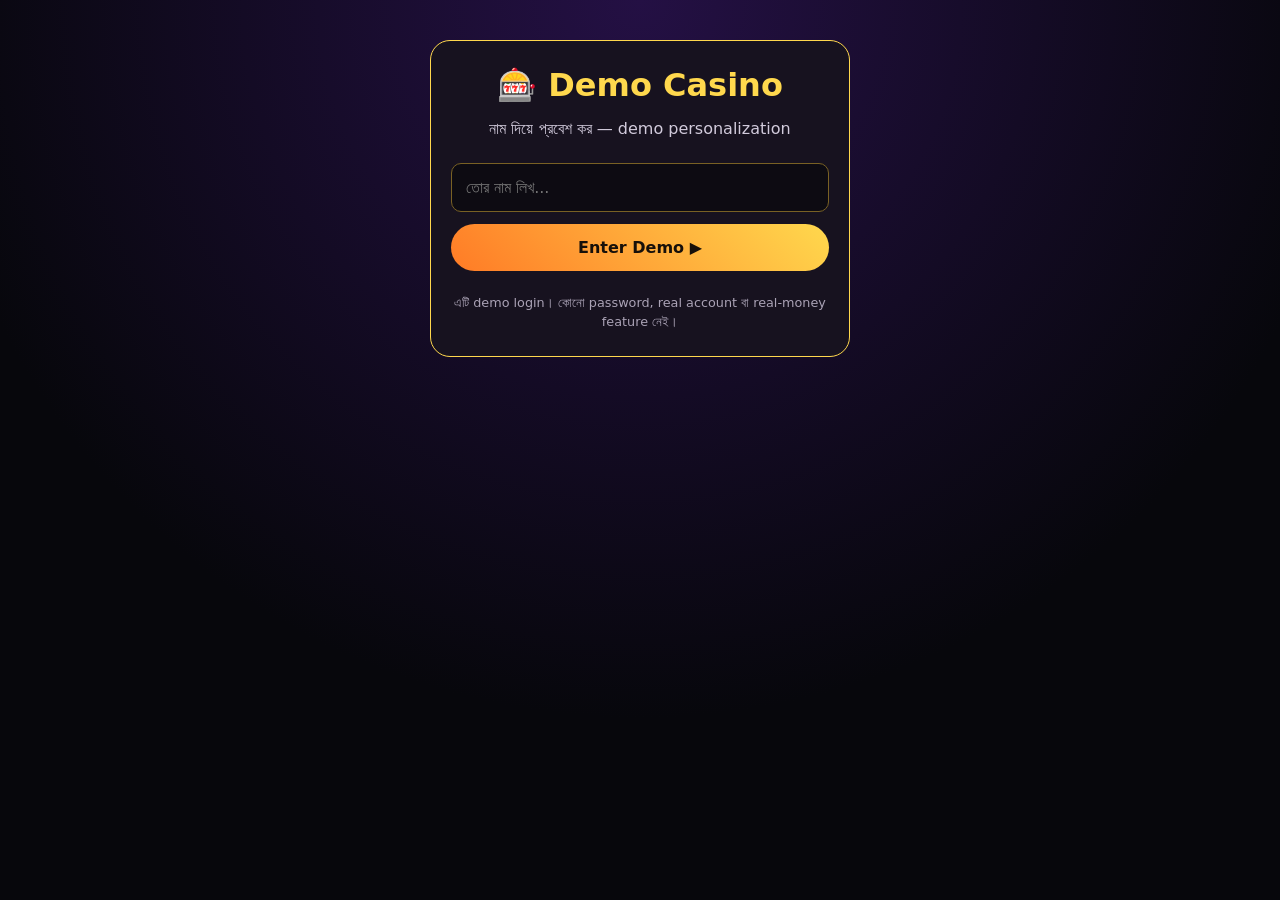
<file: index.html>
<!DOCTYPE html>
<html lang="bn">
<head>
  <meta charset="UTF-8">
  <meta name="viewport" content="width=device-width, initial-scale=1">
  <title>Demo Casino — Virtual Coins</title>
  <link rel="stylesheet" href="style.css">

  <style>
    .game-card {
      text-align: center;
      padding: 20px;
    }

    .game-link {
      display: inline-block;
      margin-top: 12px;
      padding: 10px 20px;
      border-radius: 25px;
      background: linear-gradient(45deg, #ff4500, gold);
      color: #111;
      font-weight: bold;
      text-decoration: none;
    }

    .extra-links {
      display: flex;
      justify-content: center;
      flex-wrap: wrap;
      gap: 12px;
      margin: 25px 0;
    }

    .extra-links a {
      color: gold;
      border: 1px solid gold;
      padding: 10px 18px;
      border-radius: 20px;
      text-decoration: none;
    }
  </style>
</head>

<body>

  <div class="welcome-bar" id="welcomeBar" hidden>
    <span id="greeting">Welcome!</span>
    <button class="logout-btn" id="logoutBtn">Logout</button>
  </div>

  <header class="topbar">
    <h1>🎰 Demo Casino</h1>
    <div class="balance-box">
      🪙 <span id="balance">1000</span> virtual coins
    </div>
  </header>

  <main class="home">

    <p class="tagline">
      শুধু virtual coins দিয়ে খেলো — real money নেই।
    </p>

    <section class="game-grid">

      <article class="game-card">
        <div class="game-icon">🎰</div>
        <h2>Lucky Slots</h2>
        <p>স্পিন করে ভার্চুয়াল কয়েন জিতো!</p>
        <a class="game-link" href="slots.html">Play Slots</a>
      </article>

      <article class="game-card">
        <div class="game-icon">🎲</div>
        <h2>Lucky Dice</h2>
        <p>১ থেকে ৬-এর মধ্যে সংখ্যা অনুমান কর।</p>
        <a class="game-link" href="dice.html">Play Dice</a>
      </article>

      <article class="game-card">
        <div class="game-icon">🃏</div>
        <h2>High-Low Cards</h2>
        <p>পরের কার্ড বড় হবে নাকি ছোট?</p>
        <a class="game-link" href="cards.html">Play Cards</a>
      </article>

    </section>

    <div class="extra-links">
      <a href="stats.html">📊 My Statistics</a>
      <a href="achievements.html">🏆 Achievements</a>
    </div>

    <p class="notice">
      এটি শেখার জন্য একটি demo project।
      কোনো real-money betting, deposit বা withdrawal নেই।
    </p>

  </main>

  <footer class="footer">
    Educational demo · Virtual coins only
  </footer>

  <script>
    const USER_KEY = "demoCasinoUser";
    const DATA_KEY = "demoCasinoData";

    let user = null;

    try {
      user = JSON.parse(
        localStorage.getItem(USER_KEY) || "null"
      );
    } catch (error) {}

    if (!user || !user.name) {
      location.href = "login.html";
    } else {
      document.getElementById("welcomeBar").hidden = false;

      document.getElementById("greeting").textContent =
        "👋 Welcome, " + user.name + "!";
    }

    const saved = (() => {
      try {
        return JSON.parse(
          localStorage.getItem(DATA_KEY) || "null"
        );
      } catch (error) {
        return null;
      }
    })();

    if (!saved || typeof saved.balance !== "number") {
      localStorage.setItem(
        DATA_KEY,
        JSON.stringify({
          balance: 1000,
          bet: 10
        })
      );

      document.getElementById("balance").textContent = "1000";
    } else {
      document.getElementById("balance").textContent =
        saved.balance;
    }

    document.getElementById("logoutBtn").addEventListener(
      "click",
      () => {
        localStorage.removeItem(USER_KEY);
        location.href = "login.html";
      }
    );
  </script>

</body>
</html>
</file>
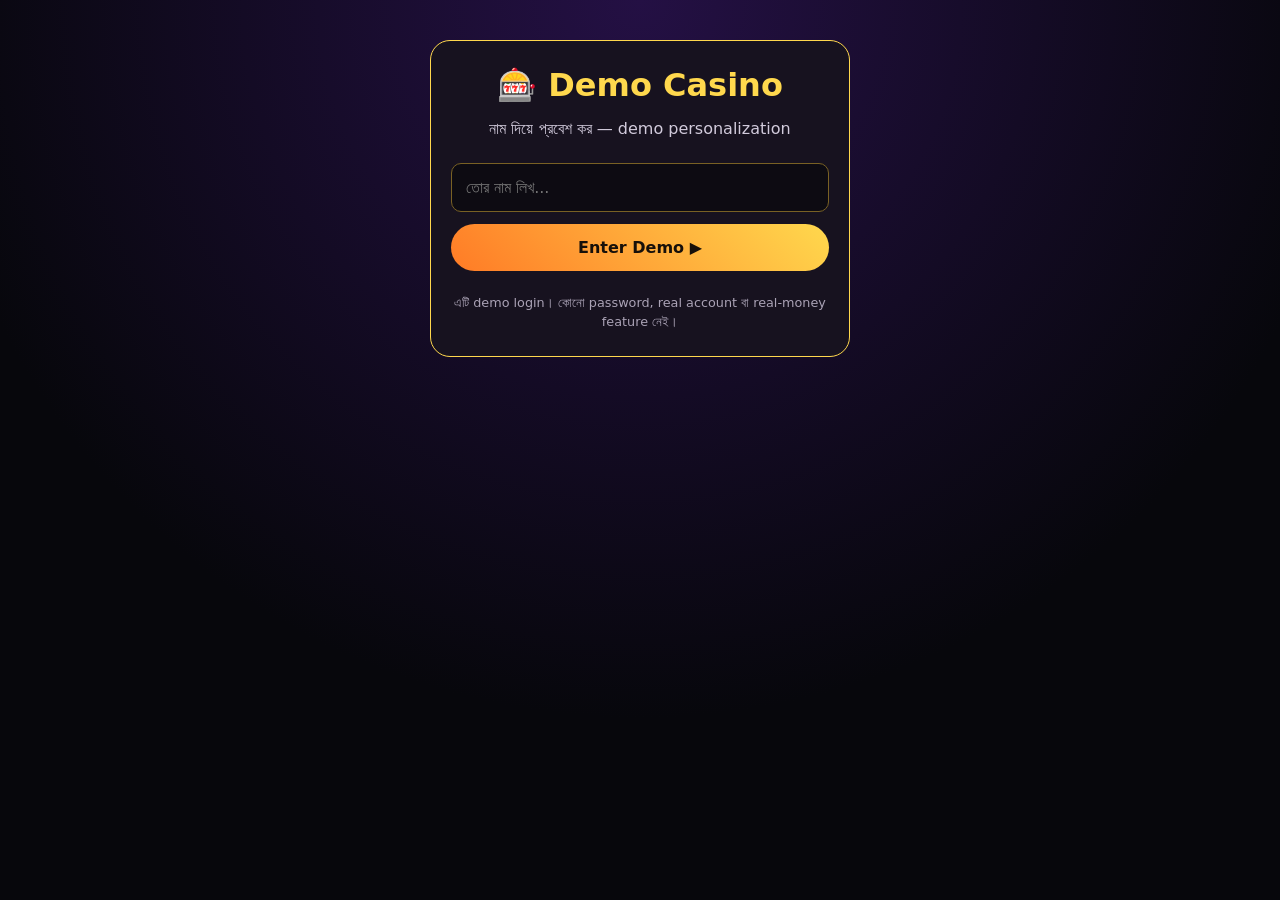
<file: achievements.html>
<!DOCTYPE html>
<html lang="bn">
<head>
  <meta charset="UTF-8">
  <meta name="viewport" content="width=device-width, initial-scale=1.0">
  <title>Achievements — Demo Casino</title>
  <link rel="stylesheet" href="style.css">

  <style>
    .achievement-container {
      width: 92%;
      max-width: 650px;
      margin: 30px auto;
      padding: 22px;
      background: #17121f;
      border: 2px solid gold;
      border-radius: 20px;
    }

    .achievement-container h2 {
      text-align: center;
      color: gold;
      margin-bottom: 22px;
    }

    .achievement-card {
      display: flex;
      align-items: center;
      gap: 15px;
      padding: 16px;
      margin-bottom: 13px;
      background: #26202f;
      border: 1px solid #59471c;
      border-radius: 14px;
    }

    .achievement-icon {
      font-size: 2.3rem;
    }

    .achievement-info {
      flex: 1;
    }

    .achievement-info h3 {
      color: gold;
      font-size: 1rem;
      margin-bottom: 5px;
    }

    .achievement-info p {
      color: #bbb;
      font-size: .85rem;
    }

    .achievement-status {
      color: #888;
      font-size: .75rem;
      white-space: nowrap;
    }

    .unlocked {
      border-color: #35c979;
      background: #14271e;
    }

    .unlocked .achievement-status {
      color: #5dff9d;
    }

    .progress-text {
      text-align: center;
      color: #ddd;
      margin: 15px 0 20px;
    }

    .back-link {
      display: block;
      text-align: center;
      color: gold;
      margin-top: 25px;
      text-decoration: none;
    }
  </style>
</head>

<body>

  <header class="topbar">
    <h1>🏆 Achievements</h1>
    <div class="balance-box">
      🪙 <span id="balance">1000</span>
    </div>
  </header>

  <main class="achievement-container">

    <h2>🏆 Your Achievements</h2>

    <p class="progress-text" id="progress">
      Loading achievements...
    </p>

    <div id="achievementList"></div>

    <a href="index.html" class="back-link">
      ← Back to Home
    </a>

  </main>

  <script>
    const USER_KEY = "demoCasinoUser";

    try {
      const user = JSON.parse(
        localStorage.getItem(USER_KEY) || "null"
      );

      if (!user || !user.name) {
        location.href = "login.html";
      }
    } catch (e) {
      location.href = "login.html";
    }

    const achievements = [
      {
        id: "first_game",
        icon: "🎮",
        title: "First Game",
        description: "প্রথমবার একটি গেম খেলো।"
      },
      {
        id: "first_win",
        icon: "🥇",
        title: "First Victory",
        description: "প্রথমবার একটি গেম জিতো।"
      },
      {
        id: "rookie",
        icon: "⭐",
        title: "Rookie Player",
        description: "মোট ১০টি গেম খেলো।"
      },
      {
        id: "winner_5",
        icon: "🏅",
        title: "Five Wins",
        description: "মোট ৫টি গেম জিতো।"
      },
      {
        id: "jackpot",
        icon: "💎",
        title: "Big Winner",
        description: "একবারে ৫০০ বা তার বেশি virtual coins লাভ করো।"
      },
      {
        id: "all_games",
        icon: "👑",
        title: "Game Explorer",
        description: "তিনটি আলাদা গেমই খেলো।"
      }
    ];

    const saved = (() => {
      try {
        return JSON.parse(
          localStorage.getItem("demoCasinoAchievements") || "{}"
        );
      } catch (e) {
        return {};
      }
    })();

    const list = document.getElementById("achievementList");
    let unlockedCount = 0;

    achievements.forEach(item => {
      const unlocked = saved[item.id]?.unlocked === true;

      if (unlocked) unlockedCount++;

      const card = document.createElement("div");
      card.className = "achievement-card" +
        (unlocked ? " unlocked" : "");

      const icon = document.createElement("div");
      icon.className = "achievement-icon";
      icon.textContent = item.icon;

      const info = document.createElement("div");
      info.className = "achievement-info";

      const title = document.createElement("h3");
      title.textContent = item.title;

      const description = document.createElement("p");
      description.textContent = item.description;

      info.append(title, description);

      const status = document.createElement("div");
      status.className = "achievement-status";
      status.textContent = unlocked ? "UNLOCKED ✓" : "LOCKED 🔒";

      card.append(icon, info, status);
      list.appendChild(card);
    });

    document.getElementById("progress").textContent =
      unlockedCount + " / " + achievements.length +
      " Achievements Unlocked";

    try {
      const data = JSON.parse(
        localStorage.getItem("demoCasinoData") || "null"
      );

      if (data && typeof data.balance === "number") {
        document.getElementById("balance").textContent =
          data.balance;
      }
    } catch (e) {}
  </script>

</body>
</html>
</file>
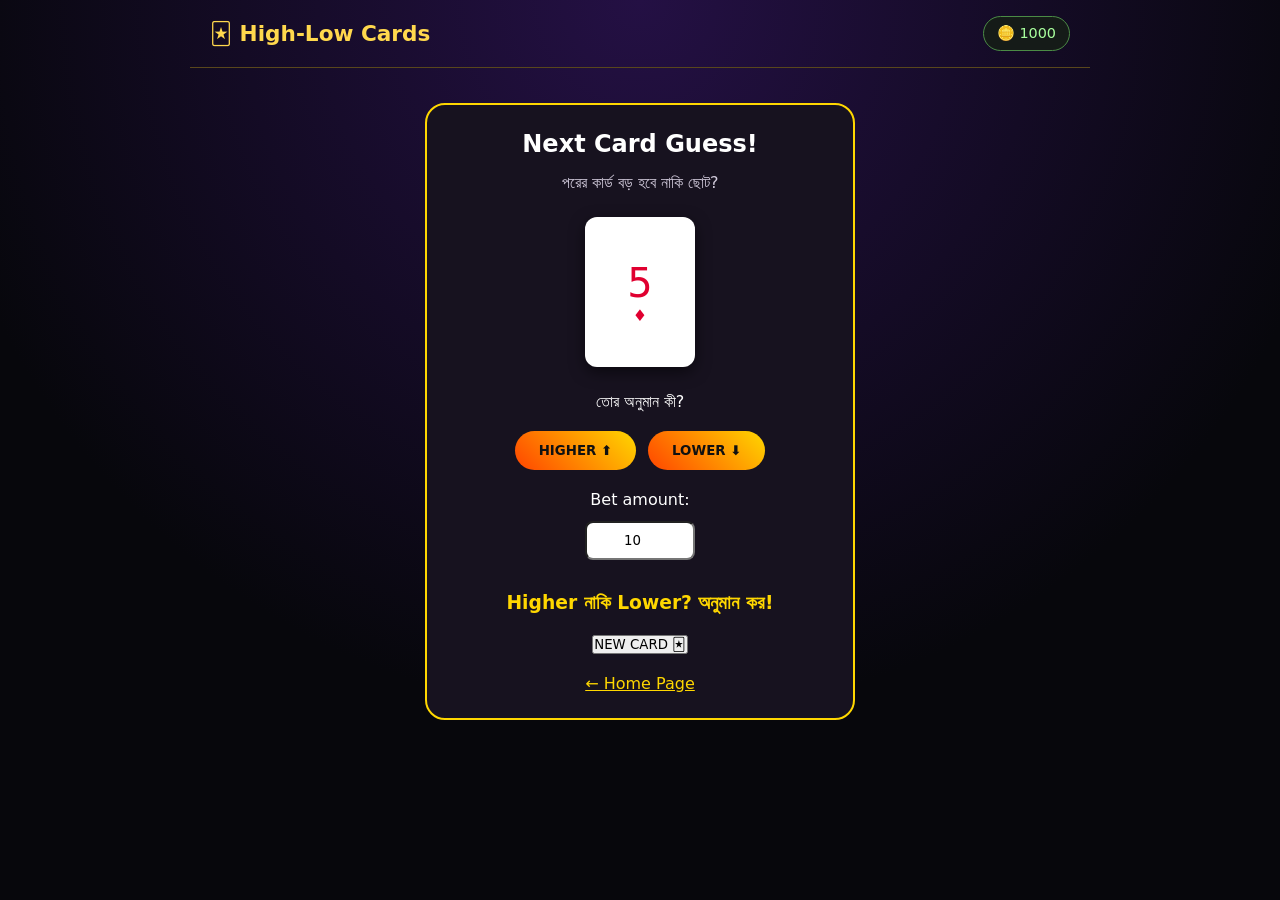
<file: cards.html>
<!DOCTYPE html>
<html lang="bn">
<head>
  <meta charset="UTF-8">
  <meta name="viewport" content="width=device-width, initial-scale=1.0">
  <title>High-Low Cards — Demo Casino</title>
  <link rel="stylesheet" href="style.css">

  <style>
    .card-box {
      width: 90%;
      max-width: 430px;
      margin: 35px auto;
      padding: 25px 15px;
      text-align: center;
      background: #17121f;
      border: 2px solid gold;
      border-radius: 20px;
    }

    .playing-card {
      width: 110px;
      height: 150px;
      margin: 25px auto;
      display: flex;
      flex-direction: column;
      justify-content: center;
      align-items: center;
      background: white;
      color: #111;
      border-radius: 12px;
      font-size: 2.5rem;
      box-shadow: 0 5px 15px #0008;
    }

    .playing-card small {
      font-size: 1rem;
    }

    .red { color: #e00030; }
    .black { color: #111; }

    .choice-buttons {
      display: flex;
      justify-content: center;
      gap: 12px;
      margin: 20px 0;
    }

    .choice-buttons button {
      padding: 12px 24px;
      border: none;
      border-radius: 25px;
      font-weight: bold;
      background: linear-gradient(45deg, #ff4500, gold);
      color: #111;
    }

    .card-box input {
      width: 110px;
      padding: 10px;
      margin: 12px;
      text-align: center;
      border-radius: 8px;
    }

    #result {
      color: gold;
      margin: 20px 0;
    }

    .back-link {
      color: gold;
      display: inline-block;
      margin-top: 20px;
    }

    button:disabled {
      opacity: .5;
    }
  </style>
</head>

<body>

  <header class="topbar">
    <h1>🃏 High-Low Cards</h1>
    <div class="balance-box">
      🪙 <span id="balance">1000</span>
    </div>
  </header>

  <main class="card-box">

    <h2>Next Card Guess!</h2>
    <p class="tagline">পরের কার্ড বড় হবে নাকি ছোট?</p>

    <div class="playing-card black" id="currentCard">
      <span>A</span>
      <small>♠</small>
    </div>

    <p>তোর অনুমান কী?</p>

    <div class="choice-buttons">
      <button id="higherBtn">HIGHER ⬆</button>
      <button id="lowerBtn">LOWER ⬇</button>
    </div>

    <label for="bet">Bet amount:</label>
    <br>

    <input type="number" id="bet" value="10" min="1">

    <h3 id="result">শুভকামনা!</h3>

    <button id="newGameBtn">NEW CARD 🃏</button>

    <br>
    <a href="index.html" class="back-link">← Home Page</a>

  </main>

  <script src="achievements.js"></script>
  <script src="stats.js"></script>

  <script>
    const KEY = "demoCasinoData";

    const suits = ["♠", "♥", "♦", "♣"];
    const names = {
      1: "A", 11: "J", 12: "Q", 13: "K"
    };

    function getData() {
      try {
        const data = JSON.parse(localStorage.getItem(KEY));
        if (data && typeof data.balance === "number") {
          return data;
        }
      } catch(e) {}

      return { balance: 1000, bet: 10 };
    }

    let data = getData();
    let currentRank = 0;
    let resolving = false;

    function saveData() {
      localStorage.setItem(KEY, JSON.stringify(data));
      document.getElementById("balance").textContent = data.balance;
    }

    function randomCard() {
      return {
        rank: Math.floor(Math.random() * 13) + 1,
        suit: suits[Math.floor(Math.random() * 4)]
      };
    }

    function renderCard(card) {
      const element = document.getElementById("currentCard");
      const isRed = card.suit === "♥" || card.suit === "♦";

      element.classList.remove("red", "black");
      element.classList.add(isRed ? "red" : "black");

      const rankName = names[card.rank] || card.rank;

      element.innerHTML =
        "<span>" + rankName + "</span><small>" +
        card.suit + "</small>";
    }

    function setButtons(disabled) {
      document.getElementById("higherBtn").disabled = disabled;
      document.getElementById("lowerBtn").disabled = disabled;
    }

    function newCard() {
      if (resolving) return;

      const card = randomCard();
      currentRank = card.rank;
      renderCard(card);

      document.getElementById("result").textContent =
        "Higher নাকি Lower? অনুমান কর!";
    }

    function play(choice) {
      if (resolving) return;

      const bet = Number(document.getElementById("bet").value);
      const result = document.getElementById("result");

      if (!Number.isInteger(bet) || bet < 1) {
        result.textContent = "সঠিক Bet amount দে!";
        return;
      }

      if (bet > data.balance) {
        result.textContent = "পর্যাপ্ত virtual coins নেই!";
        return;
      }

      resolving = true;
      setButtons(true);

      const next = randomCard();
      const previousRank = currentRank;

      renderCard(next);
      data.balance -= bet;

      let gameResult = "loss";
      let netWin = 0;

      if (next.rank === previousRank) {
        data.balance += bet;
        gameResult = "tie";

        result.textContent =
          "🤝 একই কার্ড! তোর coins ফেরত দেওয়া হয়েছে।";

      } else {
        const won =
          (choice === "higher" && next.rank > previousRank) ||
          (choice === "lower" && next.rank < previousRank);

        if (won) {
          const payout = bet * 2;
          data.balance += payout;
          gameResult = "win";
          netWin = bet;

          result.textContent =
            "🎉 ঠিক ধরেছিস! +" + payout + " virtual coins!";
        } else {
          result.textContent =
            "😅 ভুল হয়েছে! আবার চেষ্টা কর।";
        }
      }

      currentRank = next.rank;
      data.bet = bet;
      saveData();

      if (typeof recordResult === "function") {
        recordResult("cards", gameResult, netWin);
      }

      resolving = false;
      setButtons(false);
    }

    document.getElementById("higherBtn").addEventListener(
      "click", () => play("higher")
    );

    document.getElementById("lowerBtn").addEventListener(
      "click", () => play("lower")
    );

    document.getElementById("newGameBtn").addEventListener(
      "click", newCard
    );

    saveData();
    document.getElementById("bet").value = data.bet || 10;
    newCard();
  </script>

</body>
</html>
</file>
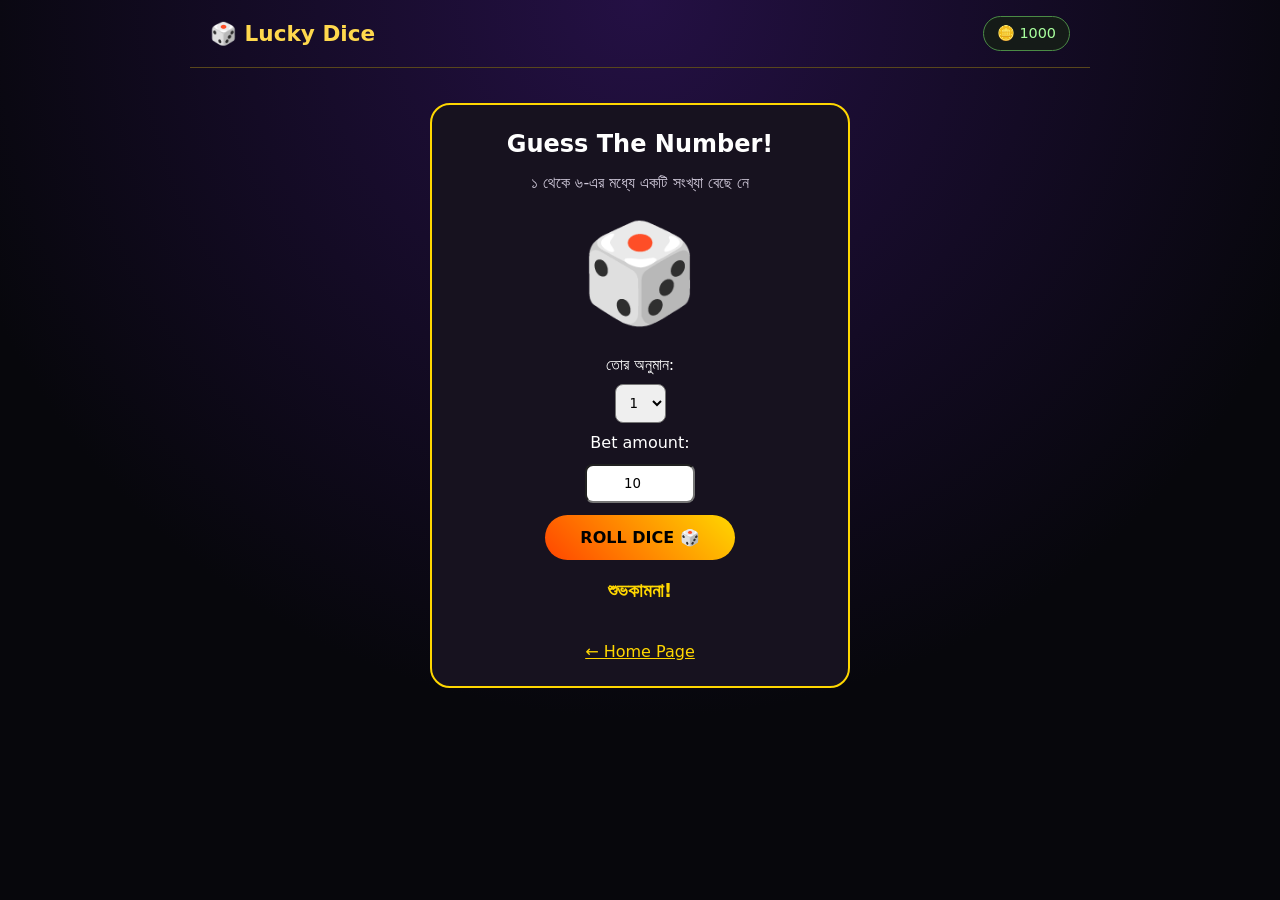
<file: dice.html>
<!DOCTYPE html>
<html lang="bn">
<head>
  <meta charset="UTF-8">
  <meta name="viewport" content="width=device-width, initial-scale=1.0">
  <title>Lucky Dice — Demo Casino</title>
  <link rel="stylesheet" href="style.css">

  <style>
    .dice-box {
      width: 90%;
      max-width: 420px;
      margin: 35px auto;
      padding: 25px 15px;
      text-align: center;
      background: #17121f;
      border: 2px solid gold;
      border-radius: 20px;
    }

    .dice {
      font-size: 6rem;
      margin: 25px 0;
    }

    .dice-box input {
      width: 110px;
      padding: 10px;
      margin: 12px;
      text-align: center;
      border-radius: 8px;
    }

    .dice-box select {
      padding: 10px;
      border-radius: 8px;
      margin: 10px;
    }

    .dice-btn {
      padding: 13px 35px;
      border: none;
      border-radius: 25px;
      background: linear-gradient(45deg, #ff4500, gold);
      font-weight: bold;
      font-size: 1rem;
    }

    #result {
      color: gold;
      margin: 20px 0;
    }

    .back-link {
      color: gold;
      display: inline-block;
      margin-top: 20px;
    }
  </style>
</head>

<body>

  <header class="topbar">
    <h1>🎲 Lucky Dice</h1>
    <div class="balance-box">
      🪙 <span id="balance">1000</span>
    </div>
  </header>

  <main class="dice-box">

    <h2>Guess The Number!</h2>
    <p class="tagline">১ থেকে ৬-এর মধ্যে একটি সংখ্যা বেছে নে</p>

    <div class="dice" id="dice">🎲</div>

    <label for="guess">তোর অনুমান:</label>
    <br>

    <select id="guess">
      <option value="1">1</option>
      <option value="2">2</option>
      <option value="3">3</option>
      <option value="4">4</option>
      <option value="5">5</option>
      <option value="6">6</option>
    </select>

    <br>

    <label for="bet">Bet amount:</label>
    <br>

    <input type="number" id="bet" value="10" min="1">

    <br>

    <button class="dice-btn" id="rollBtn">ROLL DICE 🎲</button>

    <h3 id="result">শুভকামনা!</h3>

    <a href="index.html" class="back-link">← Home Page</a>

  </main>

  <script src="achievements.js"></script>
  <script src="stats.js"></script>

  <script>
    const KEY = "demoCasinoData";

    const diceFaces = [
      "⚀", "⚁", "⚂", "⚃", "⚄", "⚅"
    ];

    function getData() {
      try {
        const data = JSON.parse(localStorage.getItem(KEY));

        if (data && typeof data.balance === "number") {
          return data;
        }
      } catch (e) {}

      return { balance: 1000, bet: 10 };
    }

    let data = getData();

    function saveData() {
      localStorage.setItem(KEY, JSON.stringify(data));

      document.getElementById("balance").textContent =
        data.balance;
    }

    saveData();

    document.getElementById("bet").value = data.bet || 10;

    document.getElementById("rollBtn").addEventListener("click", function() {

      const bet = Number(document.getElementById("bet").value);
      const guess = Number(document.getElementById("guess").value);

      const result = document.getElementById("result");
      const dice = document.getElementById("dice");
      const button = document.getElementById("rollBtn");

      if (!Number.isInteger(bet) || bet < 1) {
        result.textContent = "সঠিক Bet amount দে!";
        return;
      }

      if (bet > data.balance) {
        result.textContent = "পর্যাপ্ত virtual coins নেই!";
        return;
      }

      button.disabled = true;
      result.textContent = "Dice ঘুরছে... 🎲";

      const roll = Math.floor(Math.random() * 6) + 1;

      dice.textContent = "🎲";

      setTimeout(() => {

        dice.textContent = diceFaces[roll - 1];

        data.balance -= bet;

        if (roll === guess) {

          const payout = bet * 6;

          data.balance += payout;

          result.textContent =
            "🎉 সঠিক! Dice এসেছে " + roll +
            "। পেয়েছিস " + payout + " virtual coins!";

          if (typeof recordResult === "function") {
            recordResult("dice", "win", bet * 5);
          }

        } else {

          result.textContent =
            "😅 ভুল হয়েছে! Dice এসেছে " + roll +
            "। আবার চেষ্টা কর!";

          if (typeof recordResult === "function") {
            recordResult("dice", "loss", 0);
          }
        }

        data.bet = bet;

        saveData();

        button.disabled = false;

      }, 900);

    });
  </script>

</body>
</html>
</file>
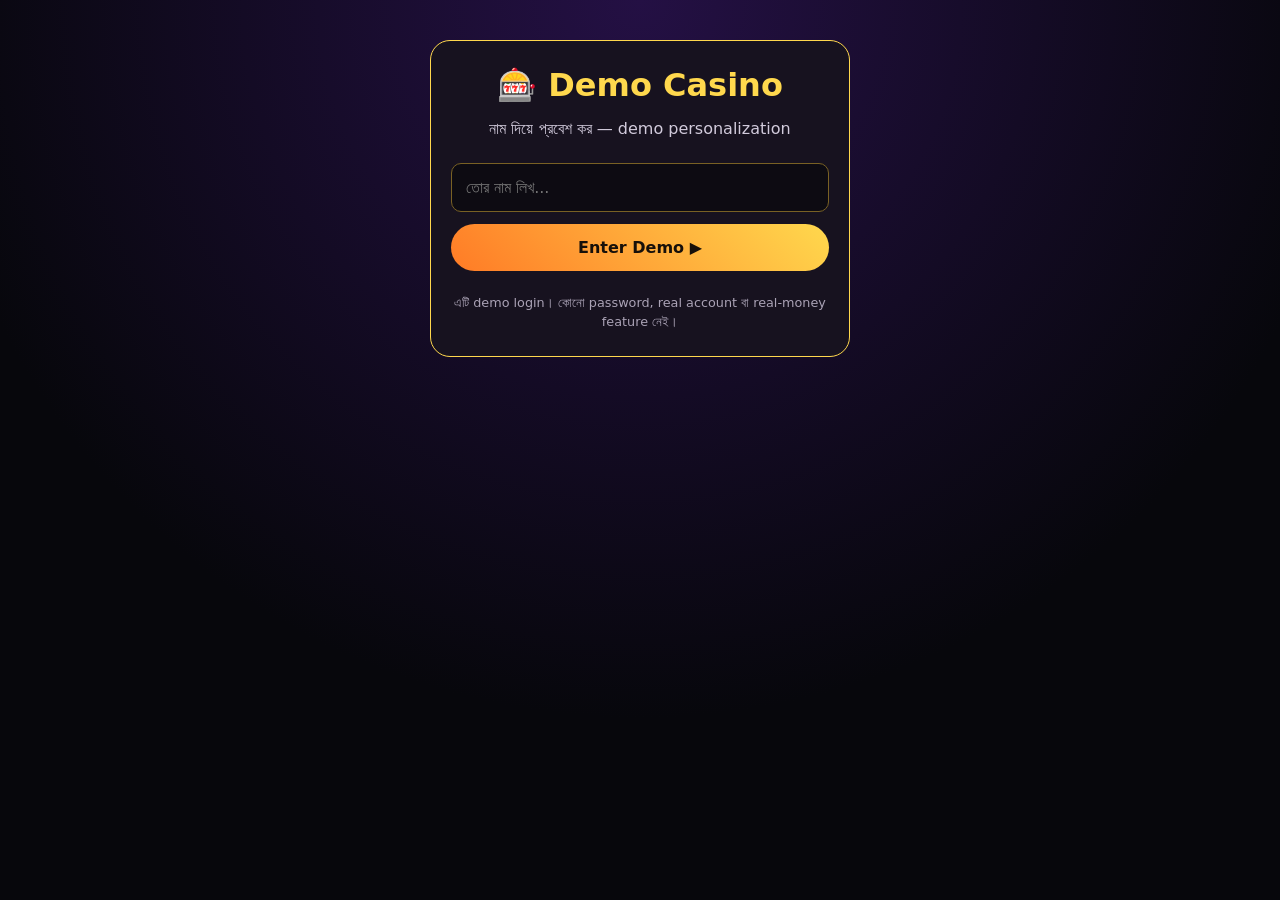
<file: login.html>
<!DOCTYPE html>
<html lang="bn">
<head>
  <meta charset="UTF-8">
  <meta name="viewport" content="width=device-width, initial-scale=1">
  <title>Login — Demo Casino</title>
  <link rel="stylesheet" href="style.css">
</head>
<body>
  <main class="casino-container">
    <h1>🎰 Demo Casino</h1>
    <p class="tagline">নাম দিয়ে প্রবেশ কর — demo personalization</p>
    <form id="loginForm" class="login-box">
      <input type="text" id="usernameInput" placeholder="তোর নাম লিখ..." maxlength="20" autocomplete="off" required>
      <button type="submit" id="loginBtn">Enter Demo ▶</button>
    </form>
    <p class="login-note">এটি demo login। কোনো password, real account বা real-money feature নেই।</p>
  </main>
  <script src="login.js"></script>
</body>
</html>
</file>
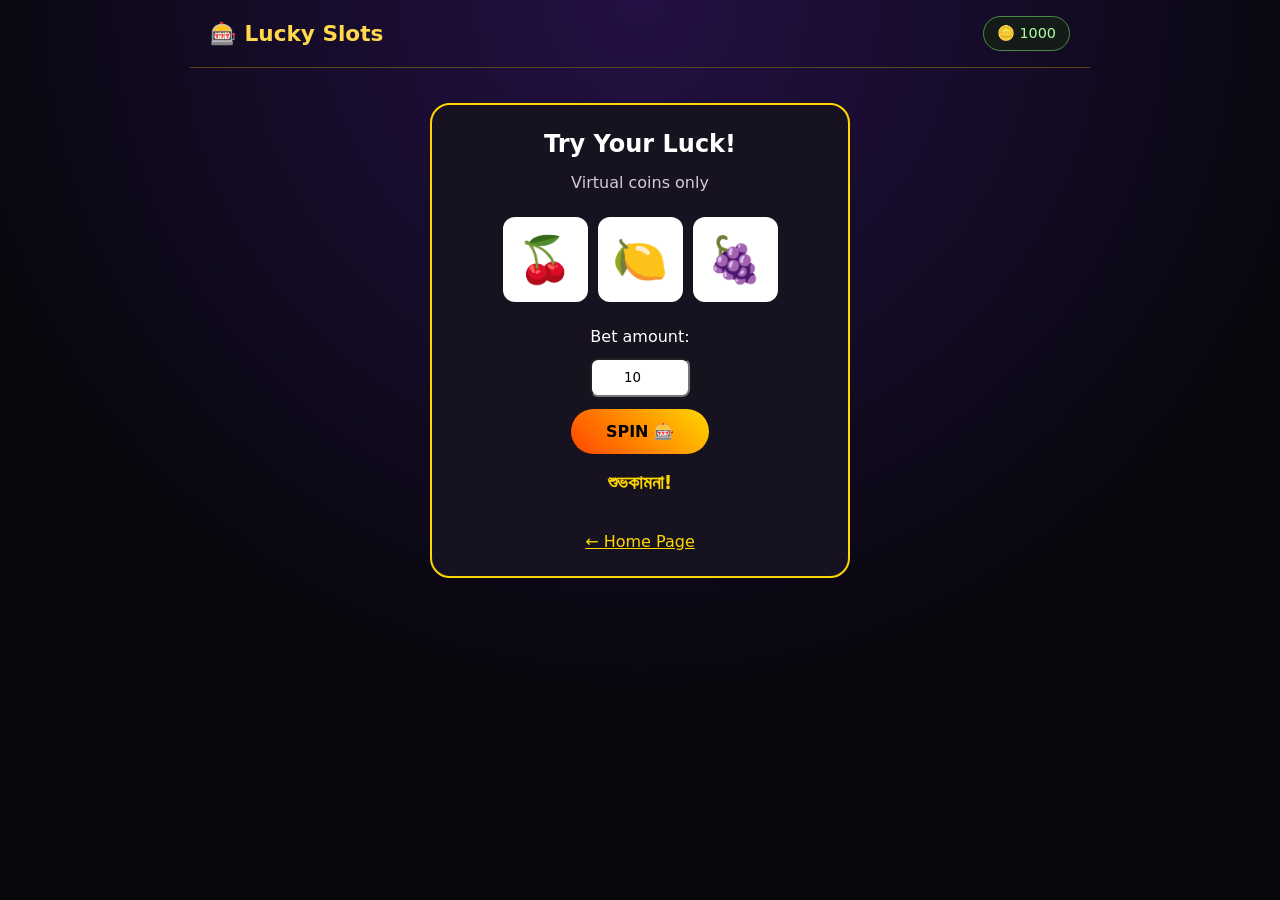
<file: slots.html>
<!DOCTYPE html>
<html lang="bn">
<head>
  <meta charset="UTF-8">
  <meta name="viewport" content="width=device-width, initial-scale=1.0">
  <title>Lucky Slots — Demo Casino</title>
  <link rel="stylesheet" href="style.css">
  <style>
    .slot-box {
      width: 90%;
      max-width: 420px;
      margin: 35px auto;
      padding: 25px 15px;
      text-align: center;
      background: #17121f;
      border: 2px solid gold;
      border-radius: 20px;
    }
    .reels {
      display: flex;
      justify-content: center;
      gap: 10px;
      margin: 25px 0;
    }
    .reel {
      width: 85px;
      height: 85px;
      display: grid;
      place-items: center;
      font-size: 2.8rem;
      background: #fff;
      color: #111;
      border-radius: 12px;
    }
    .slot-btn {
      padding: 13px 35px;
      border: none;
      border-radius: 25px;
      background: linear-gradient(45deg, #ff4500, gold);
      font-weight: bold;
      font-size: 1rem;
    }
    .slot-box input {
      width: 100px;
      padding: 10px;
      margin: 12px;
      text-align: center;
      border-radius: 8px;
    }
    #result { margin: 18px 0; color: gold; }
    .back-link { color: gold; display: inline-block; margin-top: 20px; }
  </style>
</head>
<body>

  <header class="topbar">
    <h1>🎰 Lucky Slots</h1>
    <div class="balance-box">
      🪙 <span id="balance">1000</span>
    </div>
  </header>

  <main class="slot-box">
    <h2>Try Your Luck!</h2>
    <p class="tagline">Virtual coins only</p>

    <div class="reels">
      <div class="reel" id="reel1">🍒</div>
      <div class="reel" id="reel2">🍋</div>
      <div class="reel" id="reel3">🍇</div>
    </div>

    <label for="bet">Bet amount:</label>
    <br>
    <input type="number" id="bet" value="10" min="1" max="1000">

    <br>
    <button class="slot-btn" id="spinBtn">SPIN 🎰</button>

    <h3 id="result">শুভকামনা!</h3>
    <a href="index.html" class="back-link">← Home Page</a>
  </main>

  <script src="achievements.js"></script>
  <script src="stats.js"></script>

  <script>
    const KEY = "demoCasinoData";
    const symbols = ["🍒", "🍋", "🍇", "⭐", "💎"];

    function getData() {
      try {
        const data = JSON.parse(localStorage.getItem(KEY));
        if (data && typeof data.balance === "number") return data;
      } catch(e) {}
      return { balance: 1000, bet: 10 };
    }

    function saveData(data) {
      localStorage.setItem(KEY, JSON.stringify(data));
      document.getElementById("balance").textContent = data.balance;
    }

    let data = getData();
    saveData(data);

    document.getElementById("bet").value = data.bet || 10;

    document.getElementById("spinBtn").addEventListener("click", () => {
      const bet = Number(document.getElementById("bet").value);
      const result = document.getElementById("result");

      if (!Number.isInteger(bet) || bet < 1) {
        result.textContent = "সঠিক Bet amount দে!";
        return;
      }

      if (bet > data.balance) {
        result.textContent = "পর্যাপ্ত virtual coins নেই!";
        return;
      }

      const reels = [
        document.getElementById("reel1"),
        document.getElementById("reel2"),
        document.getElementById("reel3")
      ];

      document.getElementById("spinBtn").disabled = true;
      result.textContent = "ঘুরছে... 🎰";

      reels.forEach(reel => {
        reel.textContent = symbols[Math.floor(Math.random() * symbols.length)];
      });

      setTimeout(() => {
        const a = reels[0].textContent;
        const b = reels[1].textContent;
        const c = reels[2].textContent;

        data.balance -= bet;
        let payout = 0;

        if (a === b && b === c) {
          payout = bet * 10;
          result.textContent = "🎉 JACKPOT! +" + payout + " coins";
        } else if (a === b || b === c || a === c) {
          payout = bet * 2;
          result.textContent = "🎊 তুমি জিতেছ! +" + payout + " coins";
        } else {
          result.textContent = "আবার চেষ্টা কর!";
        }

        data.balance += payout;
        data.bet = bet;
        saveData(data);

        // Update demo statistics
        if (typeof recordResult === "function") {
          recordResult(
            "slots",
            payout > 0 ? "win" : "loss",
            payout > 0 ? payout - bet : 0
          );
        }

        document.getElementById("spinBtn").disabled = false;
      }, 700);
    });
  </script>
</body>
</html>
</file>
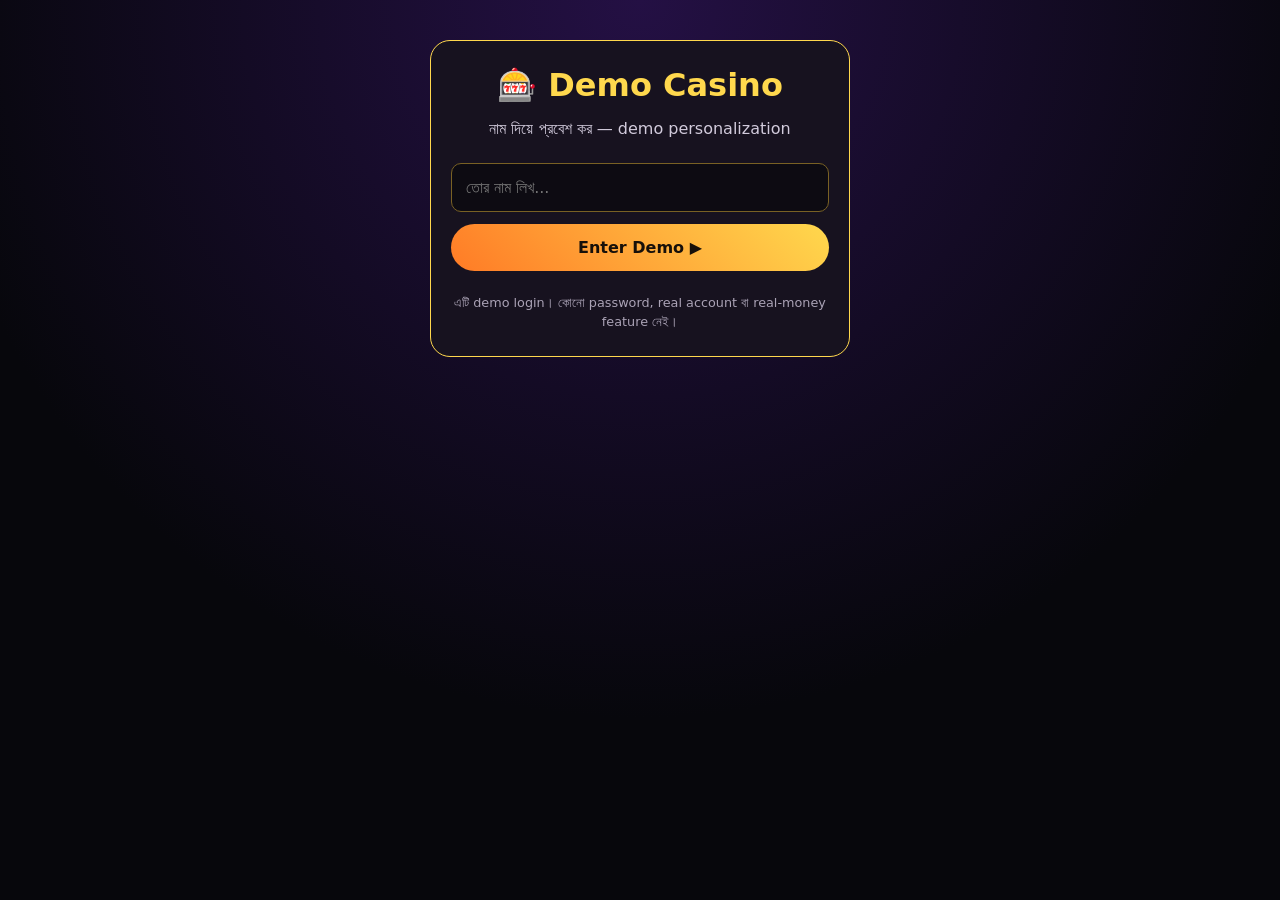
<file: stats.html>
<!DOCTYPE html>
<html lang="bn">
<head>
  <meta charset="UTF-8">
  <meta name="viewport" content="width=device-width, initial-scale=1.0">
  <title>Game Statistics — Demo Casino</title>
  <link rel="stylesheet" href="style.css">

  <style>
    .stats-container {
      width: 92%;
      max-width: 650px;
      margin: 30px auto;
      padding: 20px;
      background: #17121f;
      border: 2px solid gold;
      border-radius: 20px;
    }

    .stats-container h2 {
      color: gold;
      text-align: center;
      margin-bottom: 22px;
    }

    .stats-grid {
      display: grid;
      grid-template-columns: repeat(2, 1fr);
      gap: 14px;
    }

    .stat-card {
      background: #26202f;
      padding: 20px 10px;
      text-align: center;
      border-radius: 14px;
      border: 1px solid #59471c;
    }

    .stat-card h3 {
      color: #bbb;
      font-size: .9rem;
      margin-bottom: 10px;
    }

    .stat-card p {
      color: gold;
      font-size: 1.7rem;
      font-weight: bold;
    }

    .game-stats {
      margin-top: 25px;
      padding: 15px;
      background: #26202f;
      border-radius: 14px;
    }

    .game-stats h3 {
      color: gold;
      margin-bottom: 12px;
    }

    .game-row {
      display: flex;
      justify-content: space-between;
      padding: 12px 5px;
      border-bottom: 1px solid #51465e;
      color: #ddd;
    }

    .back-link {
      display: block;
      text-align: center;
      color: gold;
      margin-top: 25px;
      text-decoration: none;
    }

    @media(max-width: 350px) {
      .stats-grid {
        grid-template-columns: 1fr;
      }
    }
  </style>
</head>

<body>

  <header class="topbar">
    <h1>📊 Game Stats</h1>
    <div class="balance-box">
      🪙 <span id="balance">1000</span>
    </div>
  </header>

  <main class="stats-container">

    <h2>🏆 Your Statistics</h2>

    <section class="stats-grid">

      <div class="stat-card">
        <h3>Total Games</h3>
        <p id="statTotalGames">0</p>
      </div>

      <div class="stat-card">
        <h3>Total Wins</h3>
        <p id="statWins">0</p>
      </div>

      <div class="stat-card">
        <h3>Total Losses</h3>
        <p id="statLosses">0</p>
      </div>

      <div class="stat-card">
        <h3>Win Rate</h3>
        <p id="statWinRate">0%</p>
      </div>

      <div class="stat-card" style="grid-column: 1 / -1;">
        <h3>Biggest Win (Net Profit)</h3>
        <p id="statBiggestWin">0</p>
      </div>

    </section>

    <section class="game-stats">
      <h3>🎮 Game-wise Statistics</h3>

      <div class="game-row">
        <span>🎰 Lucky Slots</span>
        <strong id="slotsGames">0</strong>
      </div>

      <div class="game-row">
        <span>🎲 Lucky Dice</span>
        <strong id="diceGames">0</strong>
      </div>

      <div class="game-row">
        <span>🃏 High-Low Cards</span>
        <strong id="cardsGames">0</strong>
      </div>

    </section>

    <a href="index.html" class="back-link">
      ← Back to Home
    </a>

  </main>

  <script>
    const USER_KEY = "demoCasinoUser";

    try {
      const user = JSON.parse(localStorage.getItem(USER_KEY) || "null");
      if (!user || !user.name) {
        location.href = "login.html";
      }
    } catch(e) {
      location.href = "login.html";
    }

    function updateBalance() {
      try {
        const data = JSON.parse(
          localStorage.getItem("demoCasinoData") || "null"
        );

        document.getElementById("balance").textContent =
          data && typeof data.balance === "number"
            ? data.balance : 1000;
      } catch(e) {}
    }

    updateBalance();
  </script>

  <script src="stats.js"></script>

</body>
</html>
</file>
<file: style.css>
* { box-sizing: border-box; margin: 0; padding: 0; font-family: system-ui, "Segoe UI", sans-serif; }
body { min-height: 100vh; color: #fff; background: radial-gradient(circle at top, #241044, #07070c 65%); display: flex; flex-direction: column; align-items: center; }
.topbar, .welcome-bar { width: 100%; max-width: 900px; display: flex; justify-content: space-between; align-items: center; gap: 12px; padding: 16px 20px; }
.topbar { border-bottom: 1px solid #59471c; }
.topbar h1 { color: #ffd84d; font-size: 1.35rem; }
.balance-box { color: #a8ff9d; background: #151b18; border: 1px solid #4b8b45; padding: 8px 13px; border-radius: 24px; font-size: .9rem; }
.welcome-bar { background: #17131e; color: #ffd84d; }
.welcome-bar[hidden] { display: none; }
.logout-btn { color: #ffaaaa; background: transparent; border: 1px solid #ffaaaa; border-radius: 18px; padding: 5px 12px; }
.home { width: 100%; max-width: 900px; padding: 25px 18px; text-align: center; flex: 1; }
.tagline { color: #d2cbdc; margin: 15px 0 25px; }
.game-grid { display: grid; grid-template-columns: repeat(auto-fit, minmax(210px, 1fr)); gap: 16px; }
.game-card { padding: 24px 16px; border: 1px solid #796124; border-radius: 18px; background: #17121f; }
.game-icon { font-size: 3rem; margin-bottom: 10px; }
.game-card h2 { color: #ffd84d; margin-bottom: 9px; font-size: 1.2rem; }
.game-card p { color: #c6bfd0; font-size: .92rem; }
.notice { color: #aaa2b5; margin-top: 28px; font-size: .85rem; line-height: 1.5; }
.footer { padding: 18px; color: #827b8b; font-size: .8rem; text-align: center; }
.casino-container { width: min(90%, 420px); margin: 40px auto; padding: 25px 20px; border: 1px solid #ffd84d; border-radius: 20px; background: #17121f; text-align: center; }
.casino-container h1 { color: #ffd84d; }
.login-box { display: flex; flex-direction: column; gap: 12px; margin: 22px 0; }
#usernameInput { padding: 14px; border: 1px solid #796124; border-radius: 10px; background: #0d0b12; color: white; font-size: 1rem; }
#loginBtn { padding: 14px; border: 0; border-radius: 30px; background: linear-gradient(45deg, #ff7b26, #ffd84d); color: #17100a; font-weight: 700; font-size: 1rem; }
.login-note { color: #aaa2b5; font-size: .8rem; line-height: 1.5; }
</file>
